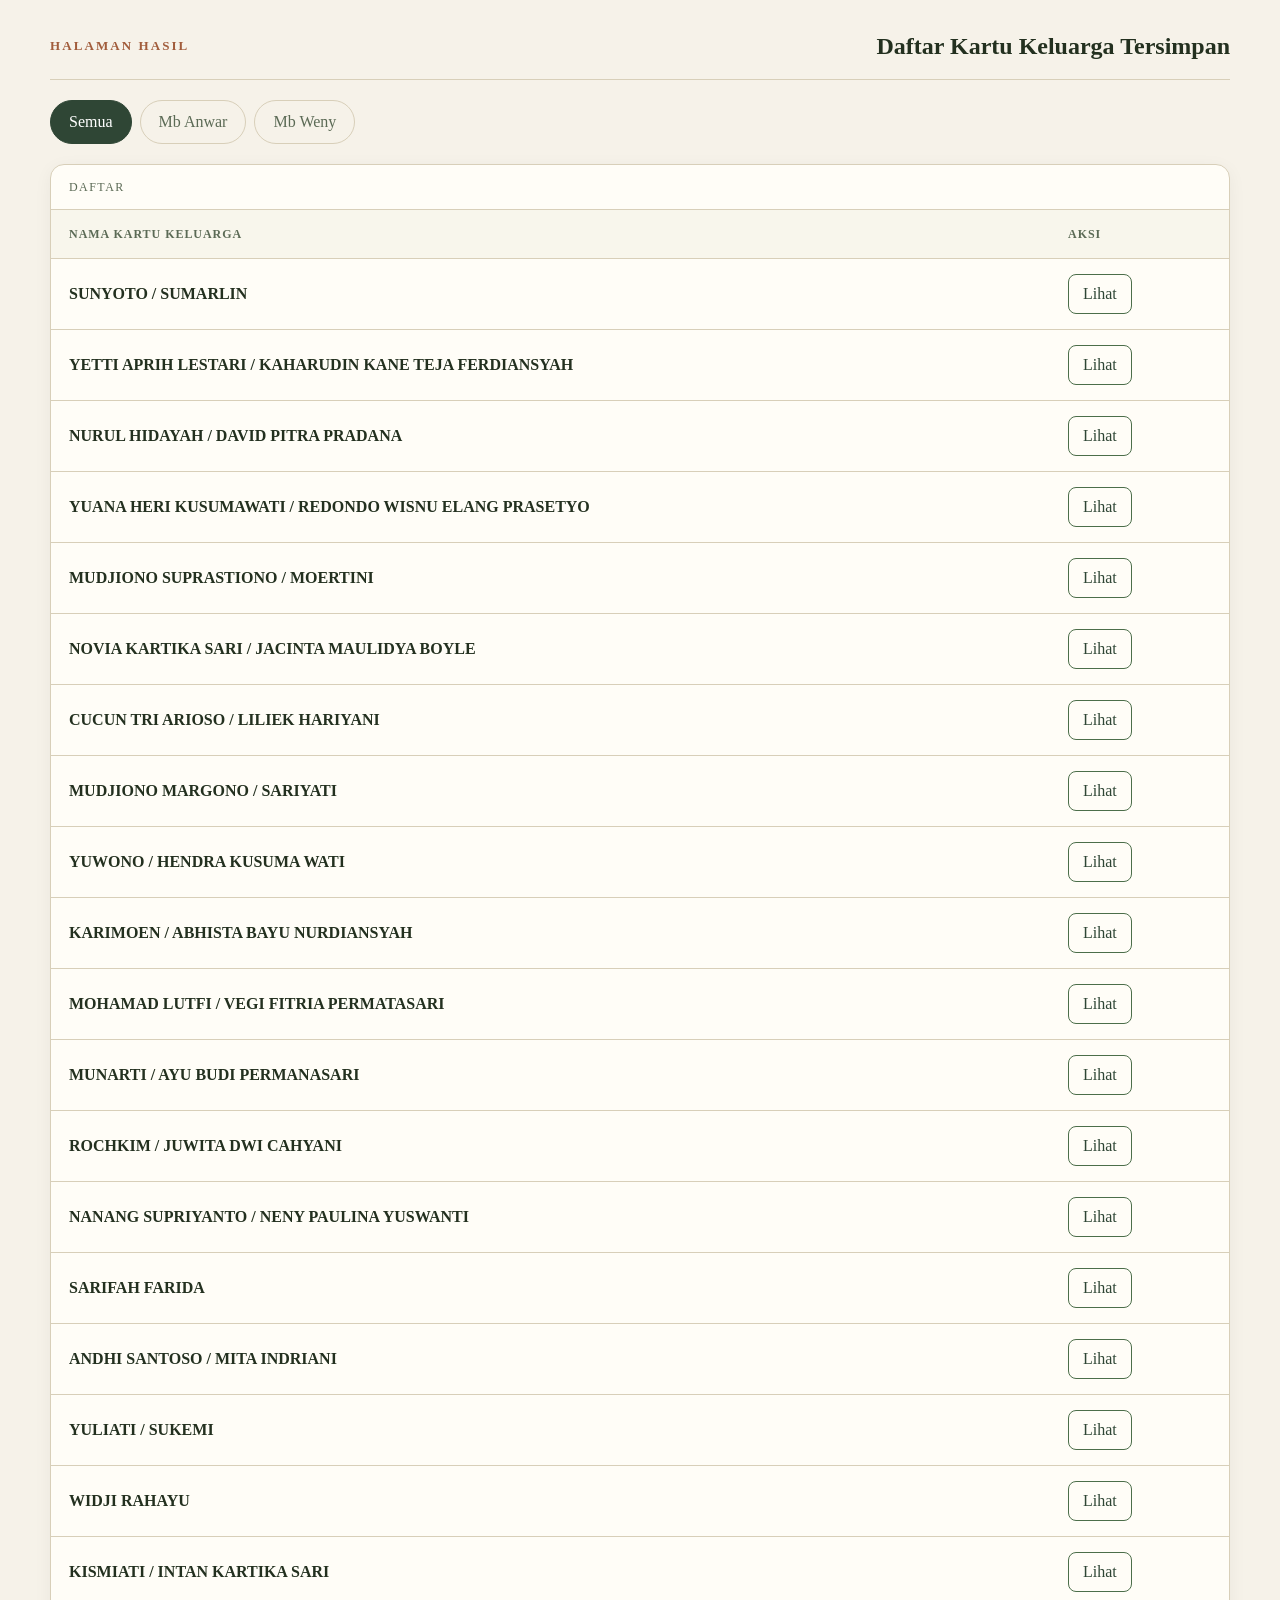
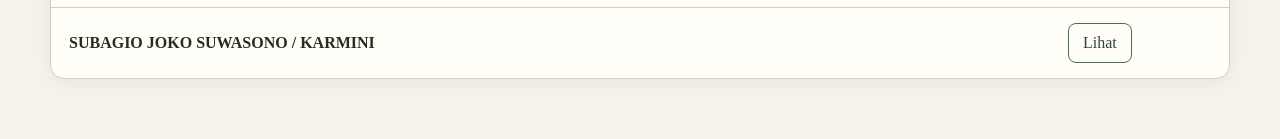
<file: index.html>
<!DOCTYPE html>
<html lang="id">
<head>
  <meta charset="UTF-8">
  <meta name="viewport" content="width=device-width, initial-scale=1.0">
  <title>Sensus Taek — Daftar Data</title>
  <link rel="stylesheet" href="css/style.css">
</head>
<body>
  <main class="wrap">
    <div id="daftarView">
      <div class="halaman-hasil-header">
        <div class="kop">Halaman Hasil</div>
        <h1>Daftar Kartu Keluarga Tersimpan</h1>
      </div>

      <nav class="quick-nav" id="petugasTabs" aria-label="Filter petugas">
        <a href="#" class="tab-petugas active" data-val="all">Semua</a>
        <a href="#" class="tab-petugas" data-val="Mb Anwar">Mb Anwar</a>
        <a href="#" class="tab-petugas" data-val="Mb Weny">Mb Weny</a>
      </nav>

      <div class="section" data-tag="Daftar" id="daftarSection">
        <div id="loading" class="empty-note">Memuat data...</div>
        <div id="tabelKosong" class="empty-note" style="display:none;">Belum ada data yang disimpan.</div>

        <div class="table-wrap">
          <table class="tabel-daftar" id="tabelDaftar" style="display:none;">
            <thead>
              <tr>
                <th>Nama Kartu Keluarga</th>
                <th>Aksi</th>
              </tr>
            </thead>
            <tbody id="tabelDaftarBody"></tbody>
          </table>
        </div>
      </div>
    </div>
  </main>

  <script src="js/daftar.js"></script>
</body>
</html>
</file>
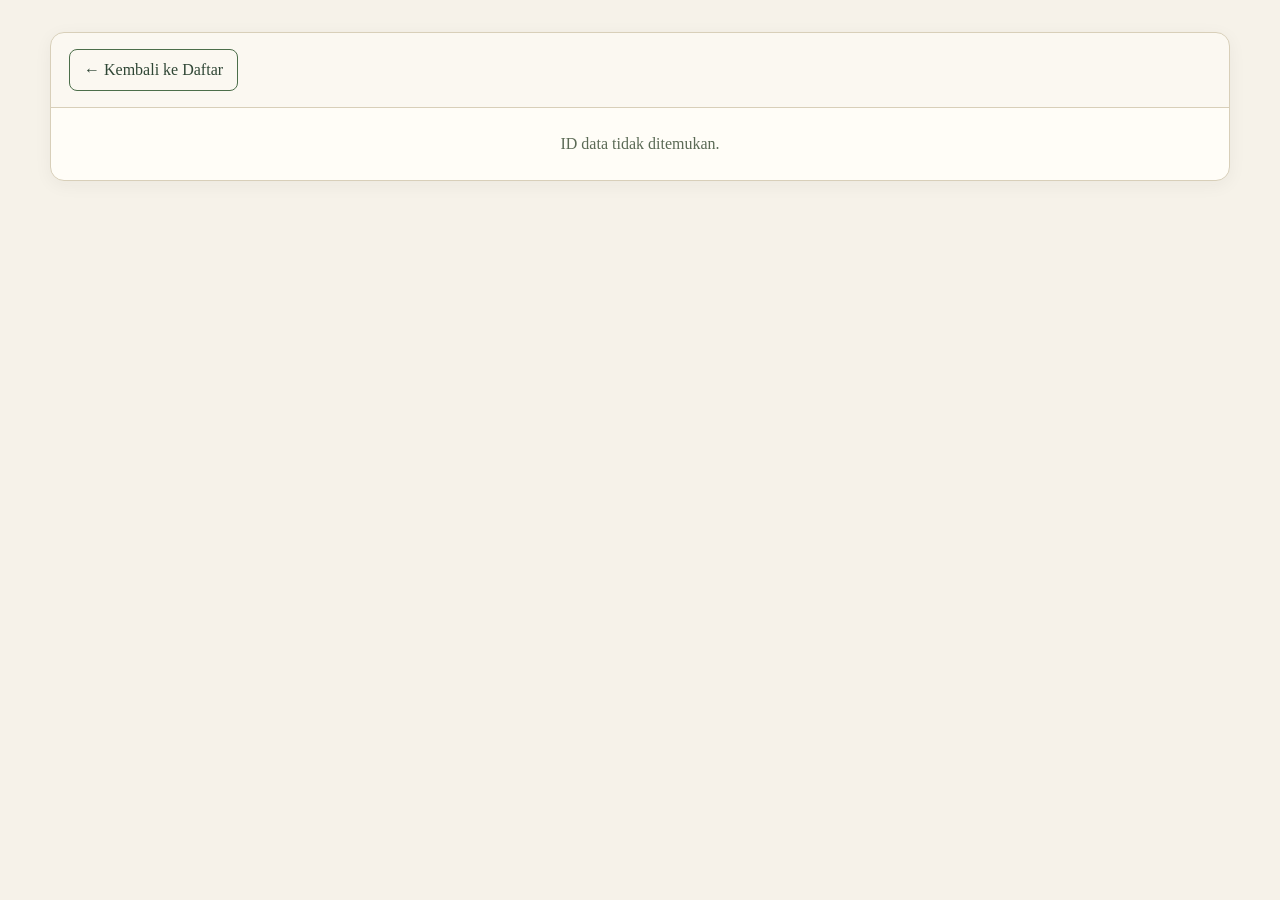
<file: detail.html>
<!DOCTYPE html>
<html lang="id">
<head>
  <meta charset="UTF-8">
  <meta name="viewport" content="width=device-width, initial-scale=1.0">
  <title>Sensus Taek — Detail</title>
  <link rel="stylesheet" href="css/style.css">
</head>
<body>
  <main class="wrap">
    <div class="detail-panel">
      <div class="detail-header">
        <button type="button" class="btn-back" onclick="location.href='index.html'">
          ← Kembali ke Daftar
        </button>
      </div>
      <div id="loading" class="empty-note">Memuat detail...</div>
      <div id="detailContent"></div>
    </div>
  </main>

  <script src="js/detail.js"></script>
</body>
</html>
</file>
<file: css/style.css>
/* Tampilan mengikuti gaya/layout halaman awal Sensus Taek */
:root{
    --paper:#F6F2E9;
    --ink:#23301F;
    --ink-soft:#5B6A55;
    --ledger-line:#D8CFB9;
    --green-deep:#2F4635;
    --green-mid:#4C6E4A;
    --clay:#A15C3B;
    --plus:#2F6B3E;
    --minus:#A13B33;
    --card:#FFFDF7;
  }
  
  *{box-sizing:border-box}
  
  html,body{margin:0;padding:0}
  
  body{
    background:var(--paper);
    color:var(--ink);
    font-family:'Iowan Old Style','Palatino Linotype',Georgia,serif;
    line-height:1.5;
  }
  
  button,a{font:inherit}
  
  button{cursor:pointer}
  
  .wrap{
    width:min(1180px,calc(100% - 32px));
    margin:32px auto 60px;
  }
  
  .halaman-hasil-header{
    display:flex;
    align-items:flex-end;
    justify-content:space-between;
    gap:20px;
    border-bottom:1px solid var(--ledger-line);
    padding-bottom:18px;
    margin-bottom:20px;
  }
  
  .kop{
    color:var(--clay);
    font-size:13px;
    letter-spacing:.16em;
    text-transform:uppercase;
    font-weight:700;
    margin-bottom:5px;
  }
  
  h1{
    margin:0;
    font-size:24px;
    line-height:1.2;
  }
  
  .quick-nav{
    display:flex;
    gap:8px;
    flex-wrap:wrap;
    margin:0 0 20px;
  }
  
  .tab-petugas{
    text-decoration:none;
    color:var(--ink-soft);
    border:1px solid var(--ledger-line);
    background:transparent;
    padding:9px 18px;
    border-radius:999px;
    transition:.15s ease;
  }
  
  .tab-petugas:hover{
    border-color:var(--green-mid);
    color:var(--green-deep);
  }
  
  .tab-petugas.active{
    color:#fff;
    background:var(--green-deep);
    border-color:var(--green-deep);
  }
  
  .section{
    background:var(--card);
    border:1px solid var(--ledger-line);
    border-radius:14px;
    overflow:hidden;
    box-shadow:0 4px 18px rgba(35,48,31,.05);
  }
  
  .section::before{
    content:attr(data-tag);
    display:block;
    padding:13px 18px;
    color:var(--ink-soft);
    font-size:12px;
    letter-spacing:.12em;
    text-transform:uppercase;
    border-bottom:1px solid var(--ledger-line);
  }
  
  .table-wrap{
    overflow-x:auto;
  }
  
  .tabel-daftar{
    width:100%;
    border-collapse:collapse;
    min-width:720px;
  }
  
  .tabel-daftar th,
  .tabel-daftar td{
    padding:15px 18px;
    text-align:left;
    border-bottom:1px solid var(--ledger-line);
    vertical-align:middle;
  }
  
  .tabel-daftar th{
    background:rgba(216,207,185,.18);
    color:var(--ink-soft);
    font-size:12px;
    text-transform:uppercase;
    letter-spacing:.08em;
  }
  
  .tabel-daftar tbody tr:last-child td{
    border-bottom:0;
  }
  
  .tabel-daftar tbody tr:hover{
    background:rgba(216,207,185,.10);
  }
  
  .nama-kk{
    font-weight:700;
    color:var(--ink);
  }
  
  .subtle{
    color:var(--ink-soft);
    font-size:13px;
  }
  
  .selisih-plus{color:var(--plus);font-weight:700}
  .selisih-minus{color:var(--minus);font-weight:700}
  
  .btn-lihat{
    display:inline-block;
    border:1px solid var(--green-mid);
    color:var(--green-deep);
    background:transparent;
    padding:7px 14px;
    border-radius:8px;
    text-decoration:none;
    white-space:nowrap;
  }
  
  .btn-lihat:hover{
    background:var(--green-deep);
    color:#fff;
  }
  
  .empty-note{
    padding:24px 18px;
    color:var(--ink-soft);
    text-align:center;
  }
  
  /* DETAIL */
  .detail-panel{
    background:var(--card);
    border:1px solid var(--ledger-line);
    border-radius:14px;
    box-shadow:0 4px 18px rgba(35,48,31,.05);
    overflow:hidden;
  }
  
  .detail-header{
    padding:16px 18px;
    border-bottom:1px solid var(--ledger-line);
    background:rgba(216,207,185,.10);
  }
  
  .btn-back{
    border:1px solid var(--green-mid);
    background:transparent;
    color:var(--green-deep);
    border-radius:8px;
    padding:8px 14px;
  }
  
  .btn-back:hover{
    background:var(--green-deep);
    color:#fff;
  }
  
  .detail-content{
    padding:24px;
  }
  
  .detail-title{
    margin:0;
    font-size:28px;
    line-height:1.2;
  }
  
  .detail-meta{
    display:flex;
    flex-wrap:wrap;
    gap:8px 18px;
    margin-top:8px;
    color:var(--ink-soft);
    font-size:14px;
  }
  
  .detail-block{
    margin-top:24px;
    border-top:1px solid var(--ledger-line);
    padding-top:18px;
  }
  
  .detail-block h2{
    margin:0 0 14px;
    font-size:19px;
  }
  
  .detail-grid{
    display:grid;
    grid-template-columns:repeat(2,minmax(0,1fr));
    gap:10px 22px;
  }
  
  .detail-row{
    display:flex;
    justify-content:space-between;
    gap:16px;
    padding:8px 0;
    border-bottom:1px dashed var(--ledger-line);
  }
  
  .detail-label{color:var(--ink-soft)}
  .detail-value{text-align:right;font-weight:600}
  
  .detail-summary{
    display:grid;
    grid-template-columns:repeat(3,minmax(0,1fr));
    gap:12px;
  }
  
  .summary-card{
    border:1px solid var(--ledger-line);
    border-radius:10px;
    padding:14px;
    background:var(--paper);
  }
  
  .summary-card .label{
    color:var(--ink-soft);
    font-size:12px;
    text-transform:uppercase;
    letter-spacing:.07em;
  }
  
  .summary-card .value{
    margin-top:4px;
    font-size:20px;
    font-weight:700;
  }
  
  .chip{
    display:inline-block;
    border:1px solid var(--ledger-line);
    border-radius:999px;
    padding:3px 9px;
    font-size:12px;
    margin:2px 4px 2px 0;
    color:var(--ink-soft);
  }
  
  .review-rt{
    margin-top:12px;
    padding:12px 14px;
    border-left:3px solid var(--green-mid);
    background:rgba(216,207,185,.16);
  }
  
  .usaha-card,
  .member-card{
    border:1px solid var(--ledger-line);
    border-radius:10px;
    padding:16px;
    margin-top:12px;
    background:#fff;
  }
  
  .usaha-card h3,
  .member-card h3{
    margin:0 0 10px;
    font-size:17px;
  }
  
  .usaha-grid{
    display:grid;
    grid-template-columns:repeat(2,minmax(0,1fr));
    gap:0 22px;
  }
  
  .muted{color:var(--ink-soft)}
  
  @media (max-width:700px){
    .wrap{
      width:min(100% - 20px,1180px);
      margin-top:18px;
    }
  
    .halaman-hasil-header{
      align-items:flex-start;
      flex-direction:column;
    }
  
    .detail-content{padding:17px}
  
    .detail-grid,
    .detail-summary,
    .usaha-grid{
      grid-template-columns:1fr;
    }
  
    .detail-row{
      align-items:flex-start;
      flex-direction:column;
      gap:2px;
    }
  
    .detail-value{text-align:left}
  }
</file>
